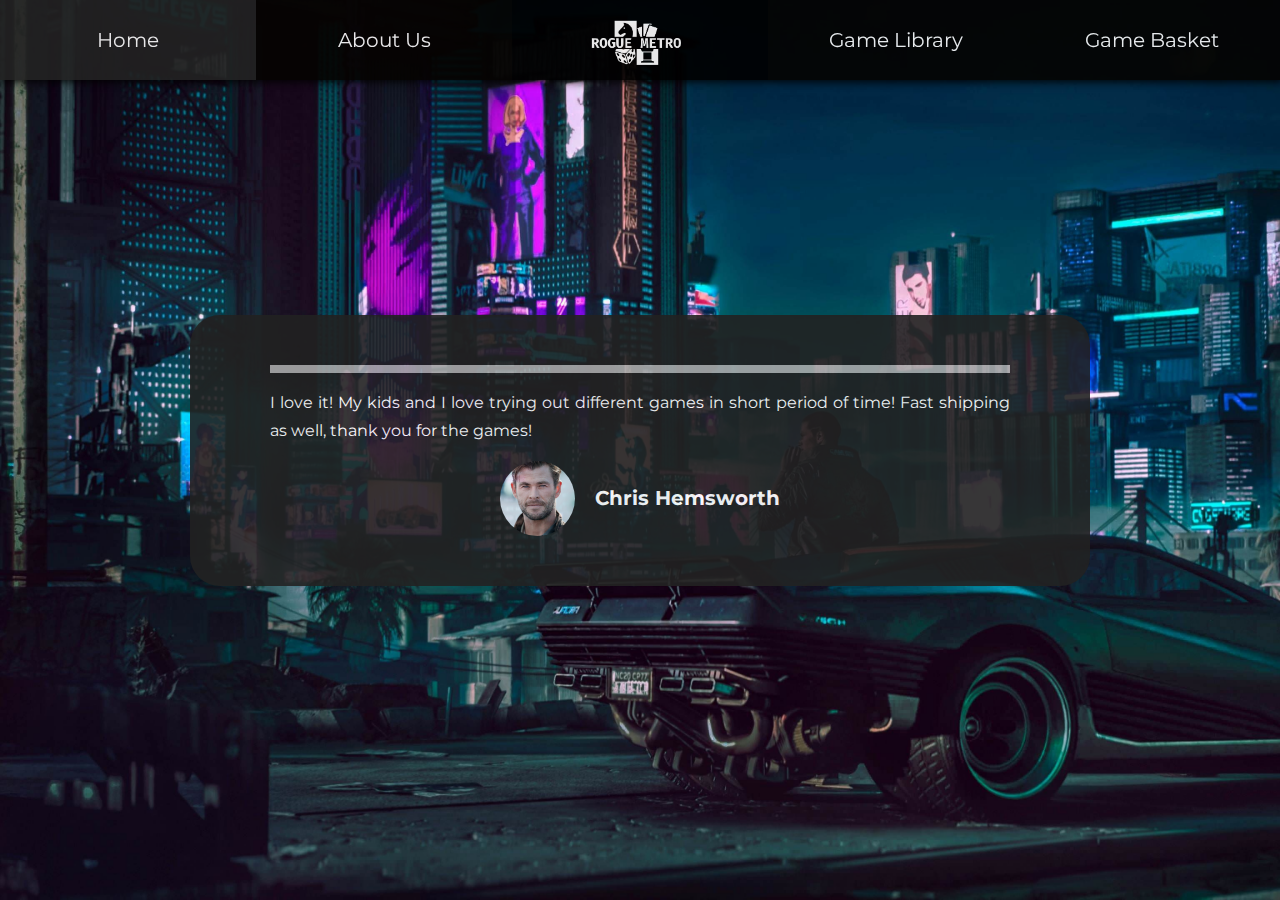
<file: Rayden Game Website/html/aboutus.html>
<!DOCTYPE html>
<html lang="en">
  <head>
    <meta charset="UTF-8">
    <meta name="viewport" content="width=device-width, initial-scale=1.0">
    <title>Rogue Metro</title>
    <link rel="icon" type="image/png" href="../images/favicon.png">
    <link rel="stylesheet" href="../css/aboutus.css">
  </head>
  <body>

    <!-- Navbar -->
    <nav class="navContainer">
      <a href="home.html" class="navItem navPosition">Home<a>
      <a href="aboutus.html" class="navItem navPosition">About Us<a>
      <div class="logoContainer">
        <img class="logo navPosition" src="../images/logo.png" alt="Logo">
      </div>
      <a href="gallery.html" class="navItem navPosition">Game Library<a>
      <a href="gallery.html" class="navItem navPosition">Game Basket<a>
    </nav>
    <!-- End of Navbar -->

    <!-- Background Image -->
    <div class="background"></div>
    <!-- End of Background Image -->

    <!-- Reviews Container -->
    <div class="reviewsContainer">

      <div class="loadingBar"></div>

      <p class="content">I love it! My kids and I love trying out different games in short period of time! Fast shipping as well, thank you for the games!</p>

      <div class="customer">
        <img src="../images/aboutUsImages/customer1.png" class="customerImg">
        <div class="customerDetails">
          <h2 class="customerName">Chris Hemsworth</h2>
        </div>
      </div>

    </div>
    <!-- End of Reviews Container -->

    <script src="../js/aboutus.js"></script>
  </body>
</html>
</file>
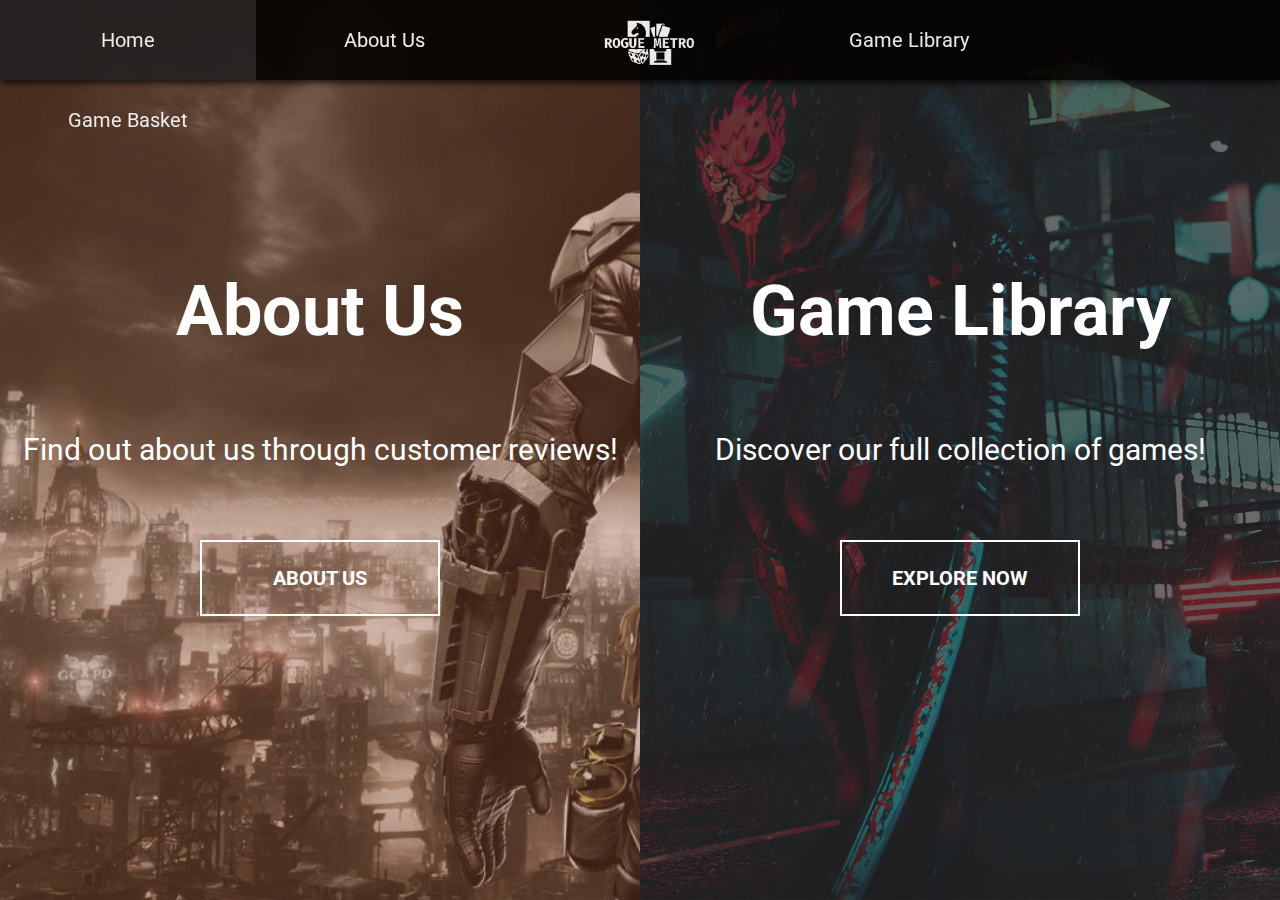
<file: Rayden Game Website/html/home.html>
<!DOCTYPE html>
<html lang="en" dir="ltr">
  <head>
    <meta charset="utf-8">
    <title>Rogue Metro</title>
    <link rel="stylesheet" href="../css/home.css">
    <link rel="icon" type="image/png" href="../images/favicon.png">
  </head>
  <body>

    <!-- Navbar -->
    <nav class="navContainer">
      <a href="home.html" class="navItem navPosition">Home<a>
      <a href="aboutus.html" class="navItem navPosition">About Us<a>
      <img class="logo navPosition" src="../images/logo.png" alt="Logo">
      <a href="gallery.html" class="navItem navPosition">Game Library<a>
      <a href="gallery.html" class="navItem navPosition">Game Basket<a>
    </nav>
    <!-- End of Navbar -->

    <!-- Home Container -->
    <div class="container">

      <div class="split left">
        <h1>About Us</h1>
        <p>Find out about us through customer reviews!</p>
        <a href="aboutus.html" class="btn">ABOUT US</a>
      </div>

      <div class="split right">
        <h1>Game Library</h1>
        <p>Discover our full collection of games!</p>
        <a href="gallery.html" class="btn">EXPLORE NOW</a>
      </div>
      
    </div>
    <!-- End of Home Container -->

    <script type="text/javascript" src="../js/home.js"></script>
  </body>
</html>
</file>
<file: Rayden Game Website/css/aboutus.css>
@import url('https://fonts.googleapis.com/css?family=Montserrat');

* {
  box-sizing: border-box;
}

body {
  background-color: #f4f4f4;
  font-family: 'Montserrat', sans-serif;
  display: flex;
  flex-direction: column;
  align-items: center;
  justify-content: center;
  height: 100vh;
  overflow: hidden;
  margin: 0;
  padding: 10px;
}

/* Navbar Container */

.navContainer {

  opacity: 90%;
  background-color: #050301;
  height: 80px;
  box-shadow: 0.1rem 0.1rem 0.5rem #000;
  width: 100%;
  position: fixed;
  top: 0;
  z-index: 70;
  transition: 1s;  /* for opacity js */
  font-size: 20px;
}

.navItem {
  height: 100%;
  float: left;
  list-style-type: none;
  display: block;
  color: white;
  text-align: center;
  width: 20%;
  text-decoration: none;
  font-weight: 400;
}

.navItem:hover {
  background-color: #222222;
}

.navPosition {
  display: flex;
  flex-direction: row;
  flex-wrap: nowrap;
  justify-content: center;
  align-items: center;
}

.logo {
  height: 100%;
  margin: auto;
}

.logoContainer {
  height: 100%;
  float: left;
  list-style-type: none;
  display: block;
  color: white;
  text-align: center;
  width: 20%;
  text-decoration: none;
  font-weight: 400;
  background-color: #000;
}

/* End of Navbar Container */

/* About Us */

.background {
  width: 100vw;
  height: 100vh;
  position: fixed;
  left: 0;
  top: 0;
  background: url("../images/aboutUsImages/about_us_bg.png");
  background-size: cover;
  background-repeat: no-repeat;
}

.reviewsContainer {
  width: 900px;
  position: relative;
  background-color: #222222;
  opacity: 90%;
  color: #fff;
  border-radius: 30px;
  padding: 50px 80px;
}

.content {
  line-height: 28px;
  text-align: justify;
}

.customer {
  display: flex;
  justify-content: center;
}

.customerImg {
  border-radius: 50%;
  height: 75px;
  width: 75px;
  object-fit: cover;
}

.customerDetails {
  margin-left: 10px;
}

.customerName {
  margin: 0;
  font-size: 20px;
  padding-top: 25px;
  padding-left: 10px;
}

.loadingBar {
  background-color: #a9a9a9;
  height: 8px;
  width: 100%;
  animation: load 10s linear infinite;
  transform-origin: left;
}

@keyframes load {  /* Infinitely increase width scale of loading bar */
  0% {
    transform: scaleX(0);
  }
  100% {
    transform: scaleX(1);
  }
}
</file>
<file: Rayden Game Website/css/home.css>
@import url('https://fonts.googleapis.com/css2?family=Roboto:wght@400;700&display=swap');

/* Global Styles */

* {
  margin: 0;
  padding: 0;
  list-style-type: none;
  text-decoration: none;
  box-sizing: border-box;
  outline: none;
}

body {
  font-family: 'Roboto', sans-serif;
  height: 100vh;
  overflow: hidden;
  margin: 0;
}

h1 {
  font-size: 70px;
  color: #fff;
  position: absolute;
  left: 50%;
  top: 30%;
  white-space: nowrap;
  transform: translateX(-50%);
}

p {
  font-size: 30px;
  color: #fff;
  position: absolute;
  left: 50%;
  top: 48%;
  transform: translateX(-50%);
  white-space: nowrap;
}

/* End of Global Styles */

/* Navbar Container */

.navContainer {
  opacity: 90%;
  background-color: #050301;
  height: 80px;
  box-shadow: 0.1rem 0.1rem 0.5rem #000;
  width: 100%;
  position: fixed;
  top: 0;
  z-index: 70;
  transition: 1s;  /* for opacity js */
  font-size: 20px;
}

.navItem {
  height: 100%;
  float: left;
  list-style-type: none;
  display: block;
  color: white;
  text-align: center;
  width: 20%;
  text-decoration: none;
  font-weight: 400;
}

.navItem:hover {
  background-color: #222222;
}

.navPosition {
  display: flex;
  flex-direction: row;
  flex-wrap: nowrap;
  justify-content: center;
  align-items: center;
}

.logo {
  height: 100%;
  float: left;
  margin-left: 6%;
  margin-right: 5%;
}

/* End of Navbar Container */

/* Home Container */

.container {
  position: relative;
  width: 100%;
  height: 100%;
  background: #333;
}

.btn {
  left: 50%;
  top: 60%;
  position: absolute;
  display: flex;
  justify-content: center;
  transform: translateX(-50%);
  color: #fff;
  border: #fff solid 2px;
  font-size: 20px;
  font-weight: bold;
  width: 15rem;
  padding: 1.5rem;
}

.left .btn:hover {
  background-color: #915136;
  border-color: #915136;
  transition: 0.5s;
}

.right .btn:hover {
  background-color: rgb(43, 43, 43);
  border-color: rgb(43, 43, 43);
  transition: 0.5s;
}

.split {
  position: absolute;
  width: 50%;
  height: 100%;
  overflow: hidden;
}

.split.left {
  left: 0;
  background: url('../images/homeImages/homeLeft.png');
  background-repeat: no-repeat;
  background-size: cover;
  transition: all 1000ms ease-in-out;
}

.split.left::before {
  content: '';
  position: absolute;
  width: 100%;
  height: 100%;
  background-color: #915136;
  opacity: 0.4;
}

.split.right {
  right: 0;
  background: url('../images/homeImages/homeRight.png');
  background-repeat: no-repeat;
  background-size: cover;
  transition: all 1000ms ease-in-out;
}

.split.right::before {
  content: '';
  position: absolute;
  width: 100%;
  height: 100%;
  background-color: rgb(43, 43, 43);
  opacity: 0.7;
}

.hover-left .left {
  width: 75%;
}

.hover-left .right {
  width: 25%;
}

.hover-right .right {
  width: 75%;
}

.hover-right .left {
  width: 25%;
}

/* End of Home Container */
</file>
